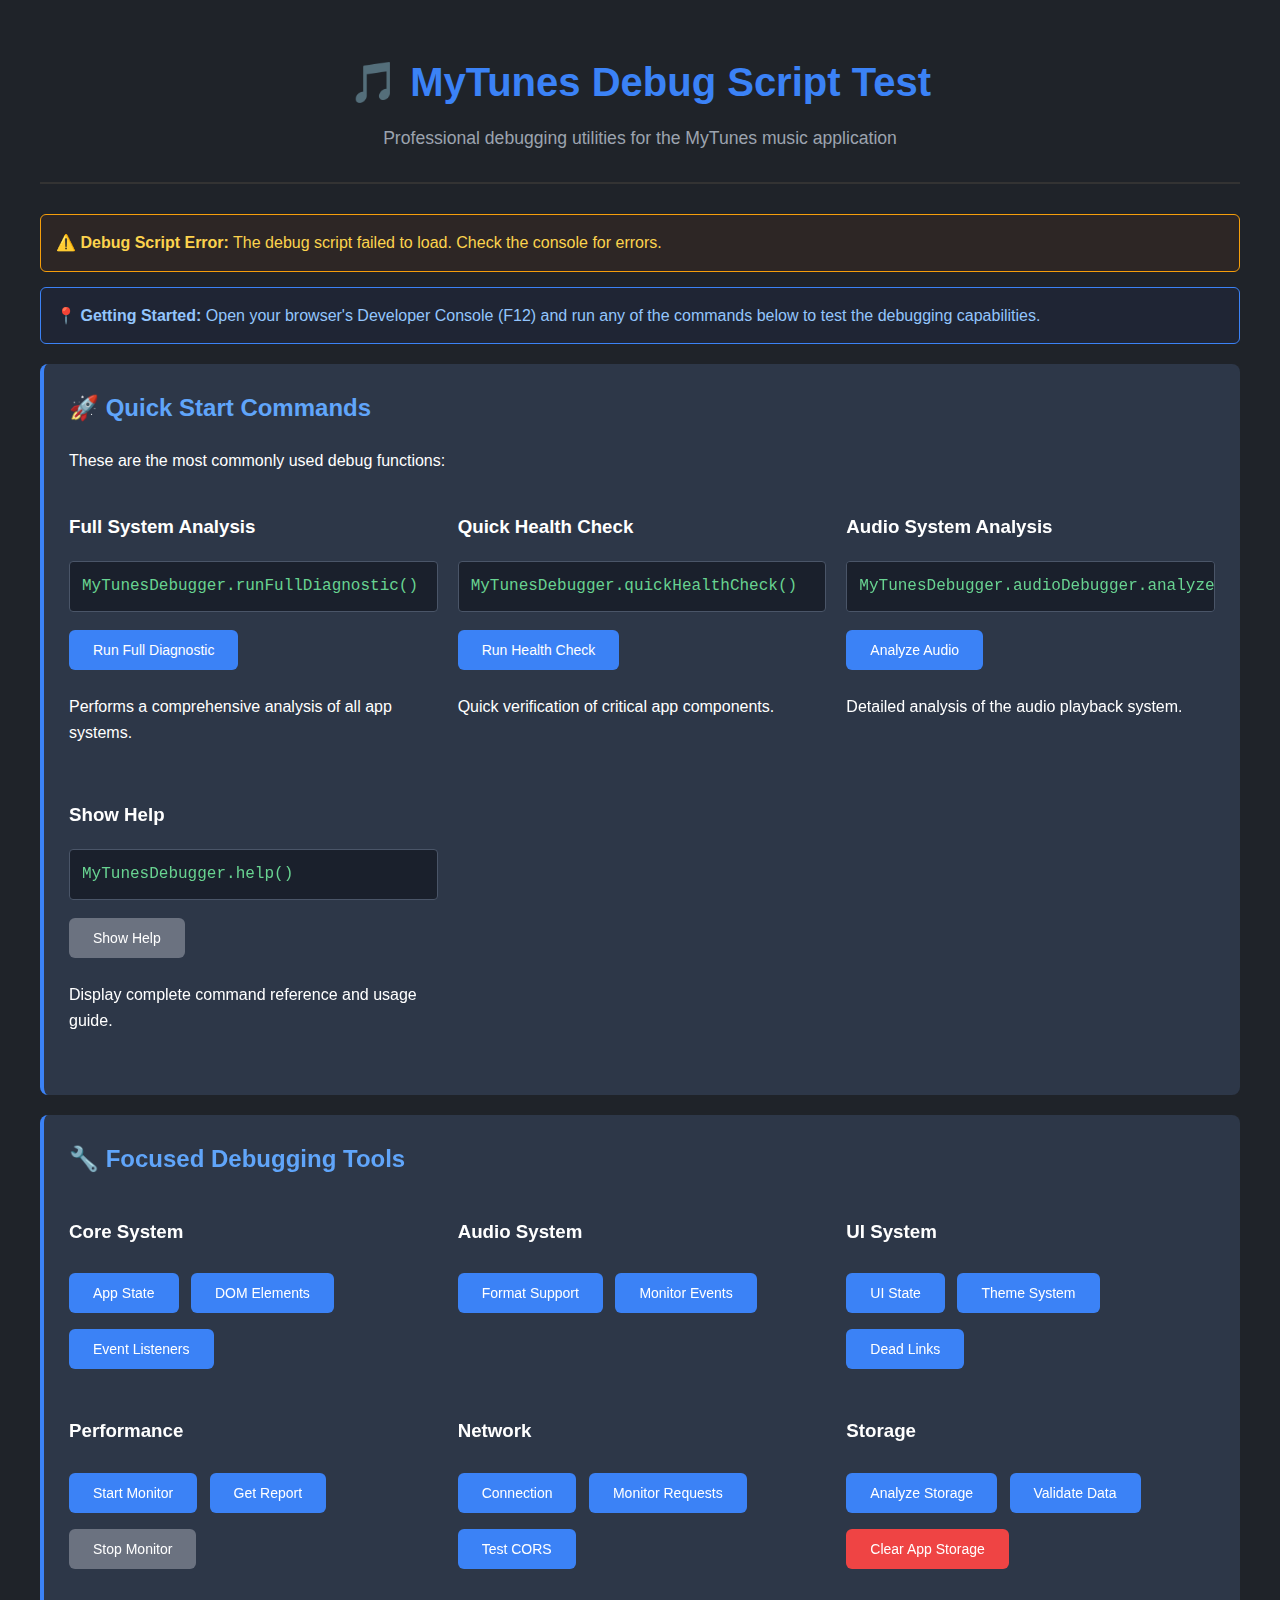
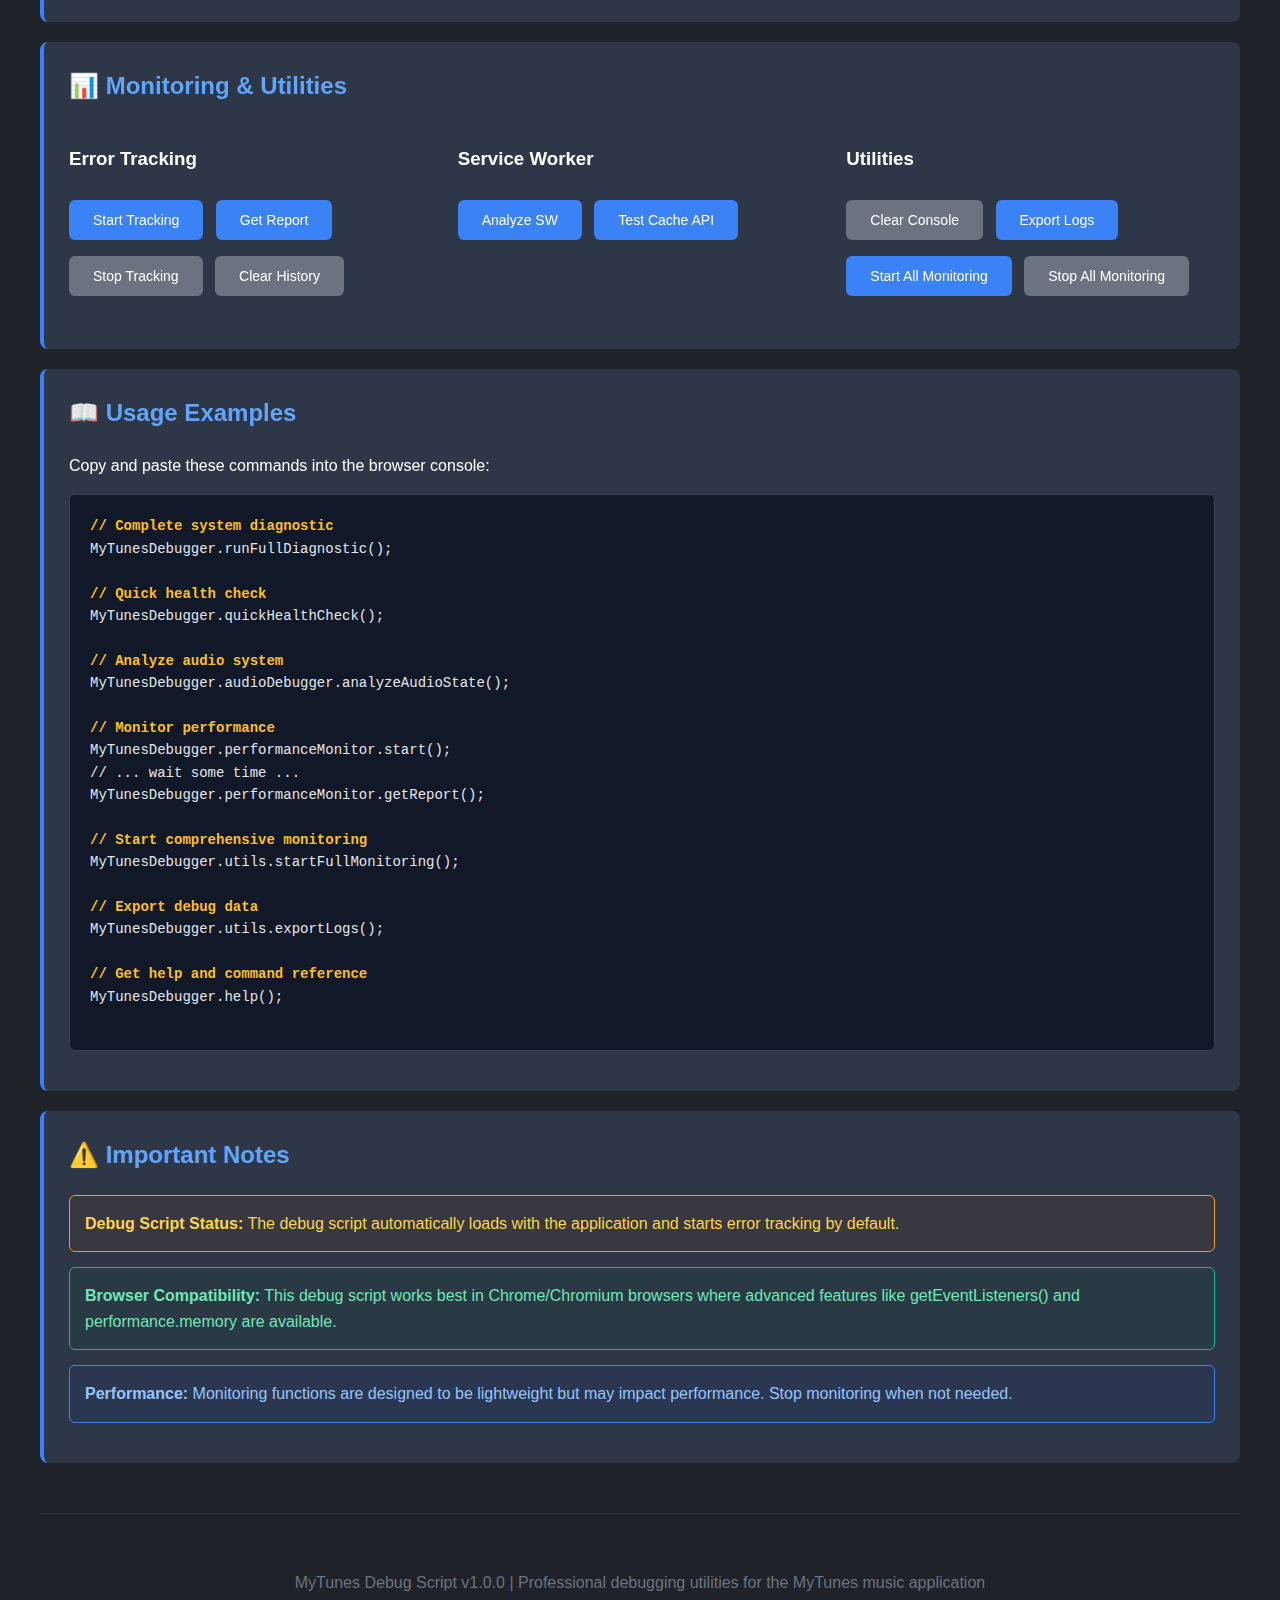
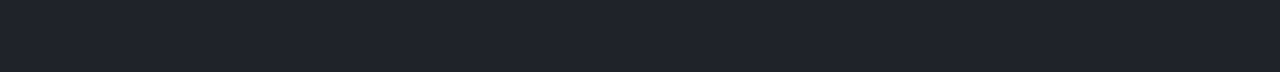
<file: debug-test.html>
<!DOCTYPE html>
<html lang="en">
<head>
    <meta charset="UTF-8">
    <meta name="viewport" content="width=device-width, initial-scale=1.0">
    <title>MyTunes Debug Script Test</title>
    <style>
        body {
            font-family: 'Segoe UI', Tahoma, Geneva, Verdana, sans-serif;
            margin: 0;
            padding: 20px;
            background: #1f2329;
            color: #ffffff;
            line-height: 1.6;
        }
        .container {
            max-width: 1200px;
            margin: 0 auto;
        }
        .header {
            text-align: center;
            padding: 30px 0;
            border-bottom: 2px solid #333;
            margin-bottom: 30px;
        }
        .header h1 {
            color: #3b82f6;
            margin: 0;
            font-size: 2.5em;
        }
        .header p {
            margin: 10px 0 0 0;
            color: #9ca3af;
            font-size: 1.1em;
        }
        .section {
            background: #2d3748;
            border-radius: 8px;
            padding: 25px;
            margin: 20px 0;
            border-left: 4px solid #3b82f6;
        }
        .section h2 {
            color: #60a5fa;
            margin-top: 0;
            font-size: 1.5em;
        }
        .command {
            background: #1a202c;
            border: 1px solid #4a5568;
            border-radius: 4px;
            padding: 12px;
            font-family: 'Courier New', monospace;
            color: #68d391;
            margin: 10px 0;
            overflow-x: auto;
        }
        .button {
            background: #3b82f6;
            color: white;
            border: none;
            padding: 12px 24px;
            border-radius: 6px;
            cursor: pointer;
            font-size: 14px;
            margin: 8px 8px 8px 0;
            transition: all 0.2s;
        }
        .button:hover {
            background: #2563eb;
            transform: translateY(-1px);
        }
        .button.secondary {
            background: #6b7280;
        }
        .button.secondary:hover {
            background: #4b5563;
        }
        .button.danger {
            background: #ef4444;
        }
        .button.danger:hover {
            background: #dc2626;
        }
        .grid {
            display: grid;
            grid-template-columns: repeat(auto-fit, minmax(300px, 1fr));
            gap: 20px;
            margin: 20px 0;
        }
        .status {
            padding: 15px;
            border-radius: 6px;
            margin: 15px 0;
        }
        .status.info {
            background: #1e3a8a20;
            border: 1px solid #3b82f6;
            color: #93c5fd;
        }
        .status.success {
            background: #14532d20;
            border: 1px solid #10b981;
            color: #6ee7b7;
        }
        .status.warning {
            background: #92400e20;
            border: 1px solid #f59e0b;
            color: #fcd34d;
        }
        .code-block {
            background: #111827;
            border: 1px solid #374151;
            border-radius: 6px;
            padding: 20px;
            margin: 15px 0;
            overflow-x: auto;
        }
        .code-block pre {
            margin: 0;
            color: #e5e7eb;
            font-family: 'Courier New', monospace;
            font-size: 14px;
        }
        .highlight {
            color: #fbbf24;
            font-weight: bold;
        }
        footer {
            text-align: center;
            padding: 40px 0;
            border-top: 1px solid #333;
            margin-top: 50px;
            color: #6b7280;
        }
    </style>
</head>
<body>
    <div class="container">
        <div class="header">
            <h1>🎵 MyTunes Debug Script Test</h1>
            <p>Professional debugging utilities for the MyTunes music application</p>
        </div>

        <div class="status info">
            <strong>📍 Getting Started:</strong> Open your browser's Developer Console (F12) and run any of the commands below to test the debugging capabilities.
        </div>

        <div class="section">
            <h2>🚀 Quick Start Commands</h2>
            <p>These are the most commonly used debug functions:</p>
            
            <div class="grid">
                <div>
                    <h3>Full System Analysis</h3>
                    <div class="command">MyTunesDebugger.runFullDiagnostic()</div>
                    <button class="button" onclick="runDiagnostic()">Run Full Diagnostic</button>
                    <p>Performs a comprehensive analysis of all app systems.</p>
                </div>
                
                <div>
                    <h3>Quick Health Check</h3>
                    <div class="command">MyTunesDebugger.quickHealthCheck()</div>
                    <button class="button" onclick="runHealthCheck()">Run Health Check</button>
                    <p>Quick verification of critical app components.</p>
                </div>
                
                <div>
                    <h3>Audio System Analysis</h3>
                    <div class="command">MyTunesDebugger.audioDebugger.analyzeAudioState()</div>
                    <button class="button" onclick="analyzeAudio()">Analyze Audio</button>
                    <p>Detailed analysis of the audio playback system.</p>
                </div>
                
                <div>
                    <h3>Show Help</h3>
                    <div class="command">MyTunesDebugger.help()</div>
                    <button class="button secondary" onclick="showHelp()">Show Help</button>
                    <p>Display complete command reference and usage guide.</p>
                </div>
            </div>
        </div>

        <div class="section">
            <h2>🔧 Focused Debugging Tools</h2>
            
            <div class="grid">
                <div>
                    <h3>Core System</h3>
                    <button class="button" onclick="runCommand('MyTunesDebugger.coreDebugger.analyzeAppState()')">App State</button>
                    <button class="button" onclick="runCommand('MyTunesDebugger.coreDebugger.validateDOMElements()')">DOM Elements</button>
                    <button class="button" onclick="runCommand('MyTunesDebugger.coreDebugger.checkEventListeners()')">Event Listeners</button>
                </div>
                
                <div>
                    <h3>Audio System</h3>
                    <button class="button" onclick="runCommand('MyTunesDebugger.audioDebugger.testAudioFormats()')">Format Support</button>
                    <button class="button" onclick="runCommand('MyTunesDebugger.audioDebugger.monitorAudioEvents()')">Monitor Events</button>
                </div>
                
                <div>
                    <h3>UI System</h3>
                    <button class="button" onclick="runCommand('MyTunesDebugger.uiDebugger.validateUIState()')">UI State</button>
                    <button class="button" onclick="runCommand('MyTunesDebugger.uiDebugger.analyzeThemeSystem()')">Theme System</button>
                    <button class="button" onclick="runCommand('MyTunesDebugger.uiDebugger.scanForDeadLinks()')">Dead Links</button>
                </div>
                
                <div>
                    <h3>Performance</h3>
                    <button class="button" onclick="runCommand('MyTunesDebugger.performanceMonitor.start()')">Start Monitor</button>
                    <button class="button" onclick="runCommand('MyTunesDebugger.performanceMonitor.getReport()')">Get Report</button>
                    <button class="button secondary" onclick="runCommand('MyTunesDebugger.performanceMonitor.stop()')">Stop Monitor</button>
                </div>
                
                <div>
                    <h3>Network</h3>
                    <button class="button" onclick="runCommand('MyTunesDebugger.networkDebugger.analyzeConnectionStatus()')">Connection</button>
                    <button class="button" onclick="runCommand('MyTunesDebugger.networkDebugger.monitorRequests()')">Monitor Requests</button>
                    <button class="button" onclick="runCommand('MyTunesDebugger.networkDebugger.testCORS()')">Test CORS</button>
                </div>
                
                <div>
                    <h3>Storage</h3>
                    <button class="button" onclick="runCommand('MyTunesDebugger.storageDebugger.analyzeLocalStorage()')">Analyze Storage</button>
                    <button class="button" onclick="runCommand('MyTunesDebugger.storageDebugger.validateStorageData()')">Validate Data</button>
                    <button class="button danger" onclick="clearStorage()">Clear App Storage</button>
                </div>
            </div>
        </div>

        <div class="section">
            <h2>📊 Monitoring & Utilities</h2>
            
            <div class="grid">
                <div>
                    <h3>Error Tracking</h3>
                    <button class="button" onclick="runCommand('MyTunesDebugger.errorTracker.start()')">Start Tracking</button>
                    <button class="button" onclick="runCommand('MyTunesDebugger.errorTracker.getReport()')">Get Report</button>
                    <button class="button secondary" onclick="runCommand('MyTunesDebugger.errorTracker.stop()')">Stop Tracking</button>
                    <button class="button secondary" onclick="runCommand('MyTunesDebugger.errorTracker.clear()')">Clear History</button>
                </div>
                
                <div>
                    <h3>Service Worker</h3>
                    <button class="button" onclick="runCommand('MyTunesDebugger.serviceWorkerDebugger.analyzeServiceWorker()')">Analyze SW</button>
                    <button class="button" onclick="runCommand('MyTunesDebugger.serviceWorkerDebugger.testCacheAPI()')">Test Cache API</button>
                </div>
                
                <div>
                    <h3>Utilities</h3>
                    <button class="button secondary" onclick="runCommand('MyTunesDebugger.utils.clearConsole()')">Clear Console</button>
                    <button class="button" onclick="runCommand('MyTunesDebugger.utils.exportLogs()')">Export Logs</button>
                    <button class="button" onclick="runCommand('MyTunesDebugger.utils.startFullMonitoring()')">Start All Monitoring</button>
                    <button class="button secondary" onclick="runCommand('MyTunesDebugger.utils.stopAllMonitoring()')">Stop All Monitoring</button>
                </div>
            </div>
        </div>

        <div class="section">
            <h2>📖 Usage Examples</h2>
            <p>Copy and paste these commands into the browser console:</p>
            
            <div class="code-block">
                <pre>
<span class="highlight">// Complete system diagnostic</span>
MyTunesDebugger.runFullDiagnostic();

<span class="highlight">// Quick health check</span>
MyTunesDebugger.quickHealthCheck();

<span class="highlight">// Analyze audio system</span>
MyTunesDebugger.audioDebugger.analyzeAudioState();

<span class="highlight">// Monitor performance</span>
MyTunesDebugger.performanceMonitor.start();
// ... wait some time ...
MyTunesDebugger.performanceMonitor.getReport();

<span class="highlight">// Start comprehensive monitoring</span>
MyTunesDebugger.utils.startFullMonitoring();

<span class="highlight">// Export debug data</span>
MyTunesDebugger.utils.exportLogs();

<span class="highlight">// Get help and command reference</span>
MyTunesDebugger.help();
                </pre>
            </div>
        </div>

        <div class="section">
            <h2>⚠️ Important Notes</h2>
            <div class="status warning">
                <strong>Debug Script Status:</strong> The debug script automatically loads with the application and starts error tracking by default.
            </div>
            
            <div class="status success">
                <strong>Browser Compatibility:</strong> This debug script works best in Chrome/Chromium browsers where advanced features like getEventListeners() and performance.memory are available.
            </div>
            
            <div class="status info">
                <strong>Performance:</strong> Monitoring functions are designed to be lightweight but may impact performance. Stop monitoring when not needed.
            </div>
        </div>

        <footer>
            <p>MyTunes Debug Script v1.0.0 | Professional debugging utilities for the MyTunes music application</p>
        </footer>
    </div>

    <!-- Load the debug script -->
    <script src="./siteScripts/utilities/debugScript.js"></script>

    <script>
        // Mock some basic app state for testing
        if (!window.appState) {
            window.appState = {
                audio: new Audio(),
                currentSong: null,
                currentArtist: null,
                currentAlbum: null,
                isPlaying: false,
                duration: 0,
                queue: [],
                recentlyPlayed: [],
                shuffleMode: false,
                repeatMode: 'OFF',
                isPopupVisible: false,
                currentTab: 'now-playing',
                playlists: []
            };
        }

        // Helper functions for the test buttons
        function runDiagnostic() {
            console.clear();
            console.log('🎵 Running full diagnostic...');
            if (window.MyTunesDebugger) {
                window.MyTunesDebugger.runFullDiagnostic();
            } else {
                console.error('MyTunesDebugger not loaded');
            }
        }

        function runHealthCheck() {
            console.log('🏥 Running health check...');
            if (window.MyTunesDebugger) {
                window.MyTunesDebugger.quickHealthCheck();
            } else {
                console.error('MyTunesDebugger not loaded');
            }
        }

        function analyzeAudio() {
            console.log('🔊 Analyzing audio system...');
            if (window.MyTunesDebugger) {
                window.MyTunesDebugger.audioDebugger.analyzeAudioState();
            } else {
                console.error('MyTunesDebugger not loaded');
            }
        }

        function showHelp() {
            if (window.MyTunesDebugger) {
                window.MyTunesDebugger.help();
            } else {
                console.error('MyTunesDebugger not loaded');
            }
        }

        function runCommand(command) {
            console.log(`🔧 Running: ${command}`);
            try {
                eval(command);
            } catch (error) {
                console.error('Error running command:', error);
            }
        }

        function clearStorage() {
            if (confirm('Are you sure you want to clear app storage? This will remove all saved data.')) {
                if (window.MyTunesDebugger) {
                    window.MyTunesDebugger.storageDebugger.clearAppStorage();
                } else {
                    console.error('MyTunesDebugger not loaded');
                }
            }
        }

        // Display loading status
        window.addEventListener('load', () => {
            setTimeout(() => {
                if (window.MyTunesDebugger) {
                    console.log('✅ MyTunes Debug Script loaded successfully!');
                    console.log('📖 Try running: MyTunesDebugger.help()');
                    
                    // Show a welcome message
                    const status = document.createElement('div');
                    status.className = 'status success';
                    status.innerHTML = '<strong>✅ Debug Script Loaded:</strong> The MyTunes debug script is ready! Open the Developer Console and try the commands above.';
                    document.querySelector('.header').after(status);
                } else {
                    console.error('❌ MyTunes Debug Script failed to load');
                    
                    const status = document.createElement('div');
                    status.className = 'status warning';
                    status.innerHTML = '<strong>⚠️ Debug Script Error:</strong> The debug script failed to load. Check the console for errors.';
                    document.querySelector('.header').after(status);
                }
            }, 100);
        });
    </script>
</body>
</html>
</file>
